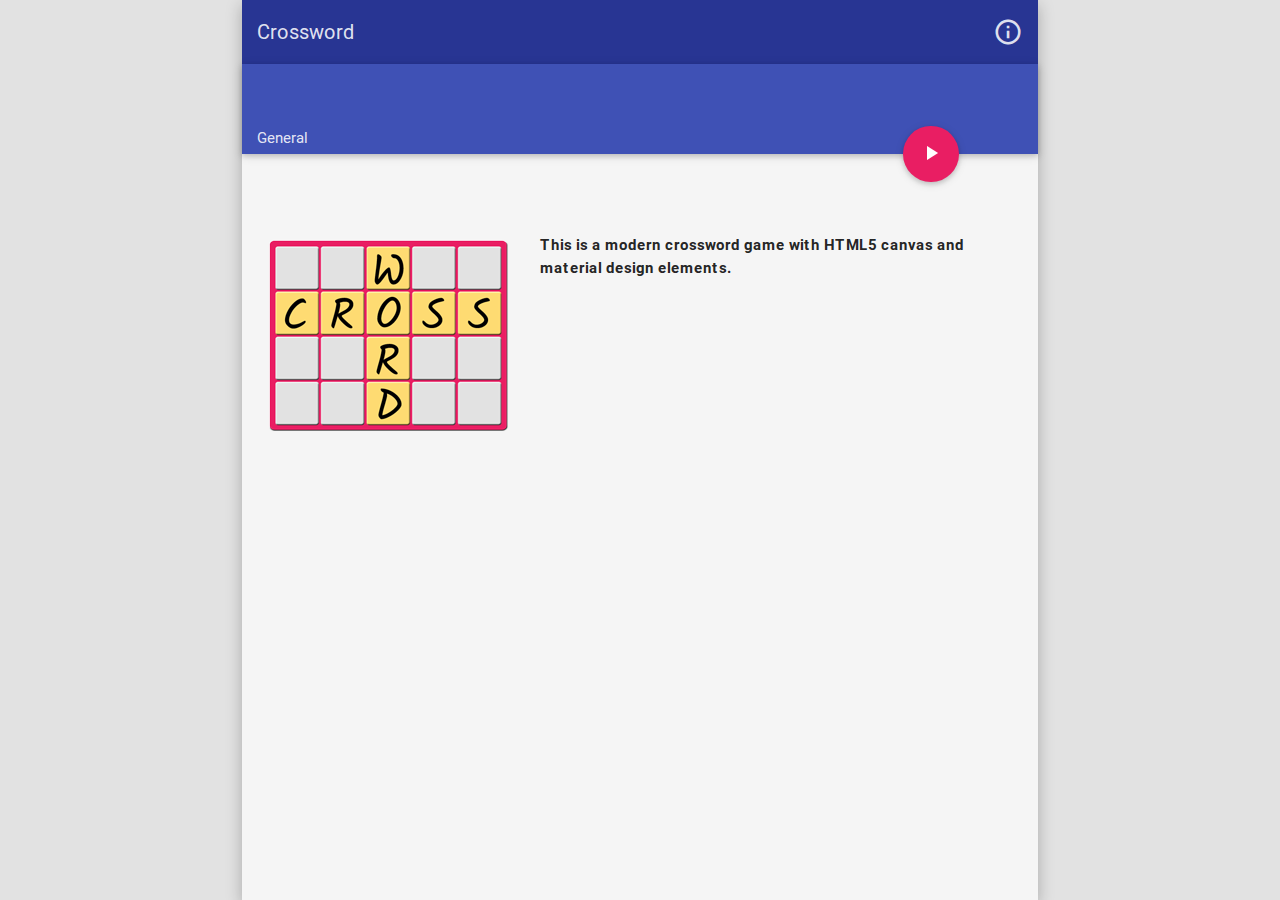
<file: crossword/index.html>
<!DOCTYPE html>
<html>

<head>
    <meta charset="utf-8">

    <meta name="viewport" content="width=device-width,initial-scale=1.0,user-scalable=0" />
    <meta http-equiv="Content-Type" content="text/html; charset=UTF-8">

    <title>Crossword</title>
    <meta name='keywords' content='html5 crossword' />
    <meta name='description' content='html5 crossword' />


    <link rel="stylesheet" type="text/css" href="css/materialize.min.css">
    <link rel="stylesheet" type="text/css" href="css/styles.css">
    <link href="https://fonts.googleapis.com/icon?family=Material+Icons" rel="stylesheet">


    <script type="text/javascript" src="js/easeljs-0.7.1.min.js"></script>
    <script type="text/javascript" src="js/jquery-2.1.4.min.js"></script>
    <script type="text/javascript" src="js/easytimer.min.js"></script>
    <script type="text/javascript" src="js/iscroll.js"></script>
    <script type="text/javascript" src="js/crossword.js"></script>
    <script type="text/javascript" src="js/materialize.js"></script>

</head>

<body ondragstart="return false">

    <div id="rotate" class="rotate"></div>

    <div id="content">


        <div id="loader" class="center">
            <div class="preloader-wrapper big active">
                <div class="spinner-layer spinner-blue">
                    <div class="circle-clipper left">
                        <div class="circle"></div>
                    </div>
                    <div class="gap-patch">
                        <div class="circle"></div>
                    </div>
                    <div class="circle-clipper right">
                        <div class="circle"></div>
                    </div>
                </div>

                <div class="spinner-layer spinner-red">
                    <div class="circle-clipper left">
                        <div class="circle"></div>
                    </div>
                    <div class="gap-patch">
                        <div class="circle"></div>
                    </div>
                    <div class="circle-clipper right">
                        <div class="circle"></div>
                    </div>
                </div>

                <div class="spinner-layer spinner-yellow">
                    <div class="circle-clipper left">
                        <div class="circle"></div>
                    </div>
                    <div class="gap-patch">
                        <div class="circle"></div>
                    </div>
                    <div class="circle-clipper right">
                        <div class="circle"></div>
                    </div>
                </div>

                <div class="spinner-layer spinner-green">
                    <div class="circle-clipper left">
                        <div class="circle"></div>
                    </div>
                    <div class="gap-patch">
                        <div class="circle"></div>
                    </div>
                    <div class="circle-clipper right">
                        <div class="circle"></div>
                    </div>
                </div>
            </div>

        </div>



        <div id="intro">

            <nav class="indigo darken-3 z-depth-0">
                <div class="nav-wrapper">
                    <div class="game_title v_center primary_text"></div>
                    <ul class="right">
                        <li class=""><a href="#modal1" class="modal-trigger"><i
                                    class="material-icons toolbar_item v_center primary_text">info_outline</i></a></li>
                    </ul>
                </div>
            </nav>

            <div class="indigo z-depth-1 start_container">

                <span id="crossword_theme" class="primary_text"></span>

                <div id="btn_start_wrapper">
                    <a id="btn_start" class="btn-floating btn-large waves-effect waves-light pink"><i
                            class="material-icons">play_arrow</i></a>
                </div>
            </div>


            <div id="intro_content">

                <div id="logo">
                    <img src="images/crossword.png" alt="logo">
                </div>
                <div class="desc_wrapper">
                    <p id="description"></p>
                </div>
                <div class="clear"></div>
            </div>




        </div>





        <div id="crossword">

            <nav class="indigo darken-3 z-depth-0">
                <div class="nav-wrapper">
                    <div id="main_title" class="v_center primary_text game_title"></div>
                    <ul class="right">
                        <li class=""><a id="reload" class="modal-trigger"><i
                                    class="material-icons toolbar_item v_center primary_text">undo</i></a></li>
                        <li class=""><a href="#modal1" class="modal-trigger"><i
                                    class="material-icons toolbar_item v_center primary_text">info_outline</i></a></li>
                    </ul>
                </div>
            </nav>


            <div class="indigo z-depth-1" id="header_clue_wrapper">
                <div id="header_clue" class="primary_text"></div>
            </div>

            <div id="game_view">
                <div id="game">
                    <div id="board">
                        <div id="dragger">
                            <input type="text" id="key_interceptor" maxlength="1" size="1" title="" />
                            <canvas id="crossword_canvas"></canvas>
                        </div>
                    </div>
                </div>

                <div id="modal2" class="modal">
                    <div class="modal-content">
                        <h4 id="clue_number">#</h4>
                        <p id="clue_text"></p>
                    </div>

                    <div class="modal-footer">
                        <a id="reveal_letter"
                            class="dialog_btn reveal_letter modal-action modal-close waves-effect waves-orange btn-flat"></a>
                        <a id="reveal_word"
                            class="dialog_btn reveal_word modal-action modal-close waves-effect waves-orange btn-flat"></a>
                        <a id="submit"
                            class="dialog_btn modal-action modal-close waves-effect waves-green btn-flat"></a>
                    </div>
                </div>


            </div>

            <div id="clue_list">

                <div id="across_container" class="clue_list_wrapper">
                    <div id="across_label" class="clue_list_label"></div>
                    <div id="across_list">
                        <ul id="across_list_ul"></ul>
                    </div>
                </div>

                <div id="down_container" class="clue_list_wrapper">
                    <div id="down_label" class="clue_list_label"></div>
                    <div id="down_list">
                        <ul id="down_list_ul"></ul>
                    </div>
                </div>

            </div>

            <footer class="page-footer blue-grey darken-4">





                <div id="cw_menu" class="fixed-action-btn vertical click-to-toggle">
                    <a class="btn-floating waves-effect waves-light pink">
                        <i class="large material-icons">menu</i>
                    </a>
                    <ul>
                        <li><a id="btn_menu_reset_zoom" class="btn-floating orange waves-effect waves-light"><i
                                    class="material-icons">zoom_out_map</i></a></li>
                        <li><a id="btn_menu_clear" class="btn-floating red waves-effect waves-light"><i
                                    class="material-icons">clear</i></a></li>
                        <li><a id="btn_menu_reveal_word"
                                class="btn-floating purple waves-effect waves-light bitmap_icon"><img
                                    class="reveal_word" src="images/revealword.png" alt="reveal word" /></a></li>
                        <li><a id="btn_menu_reveal_letter"
                                class="btn-floating green waves-effect waves-light bitmap_icon"><img
                                    class="reveal_letter" src="images/revealletter.png" alt="reveal letter" /></a></li>
                        <li><a id="btn_menu_check" class="btn-floating blue waves-effect waves-light"><i
                                    class="material-icons">spellcheck</i></a></li>
                    </ul>
                </div>

                <div id="chrono" class="primary_text"></div>


            </footer>

        </div>




        <div id="modal1" class="modal modal-fixed-footer">
            <div class="modal-content">
                <h4 id="help_title">Help</h4>
                <p id="help_text"></p>
            </div>
            <div class="modal-footer">
                <a id="btn_dialog_close" href="#"
                    class=" modal-action modal-close waves-effect waves-green btn-flat"></a>
            </div>
        </div>

        <div id="modal3" class="modal modal-fixed-footer">
            <div id="congrat" class="modal-content">
                <h4 id="congrat_title">Congratulations</h4>
                <div class="checkmark center">
                    <object data="images/checkmark.svg" type="image/svg+xml">

                    </object>

                </div>
            </div>
            <div class="modal-footer">
                <a href="#" class="dialog_close modal-action modal-close waves-effect waves-green btn-flat"></a>

            </div>
        </div>

        <div id="modal4" class="modal modal-fixed-footer">
            <div class="modal-content">
                <h4 id="clear_title">Clear</h4>
                <p id="clear_warning"></p>
            </div>
            <div class="modal-footer">
                <a id="btn-no" href="#" class="modal-action modal-close waves-effect waves-green btn-flat"></a>
                <a id="btn-yes" href="#" class="modal-action modal-close waves-effect waves-green btn-flat"></a>

            </div>
        </div>



    </div>



</body>

</html>
</file>
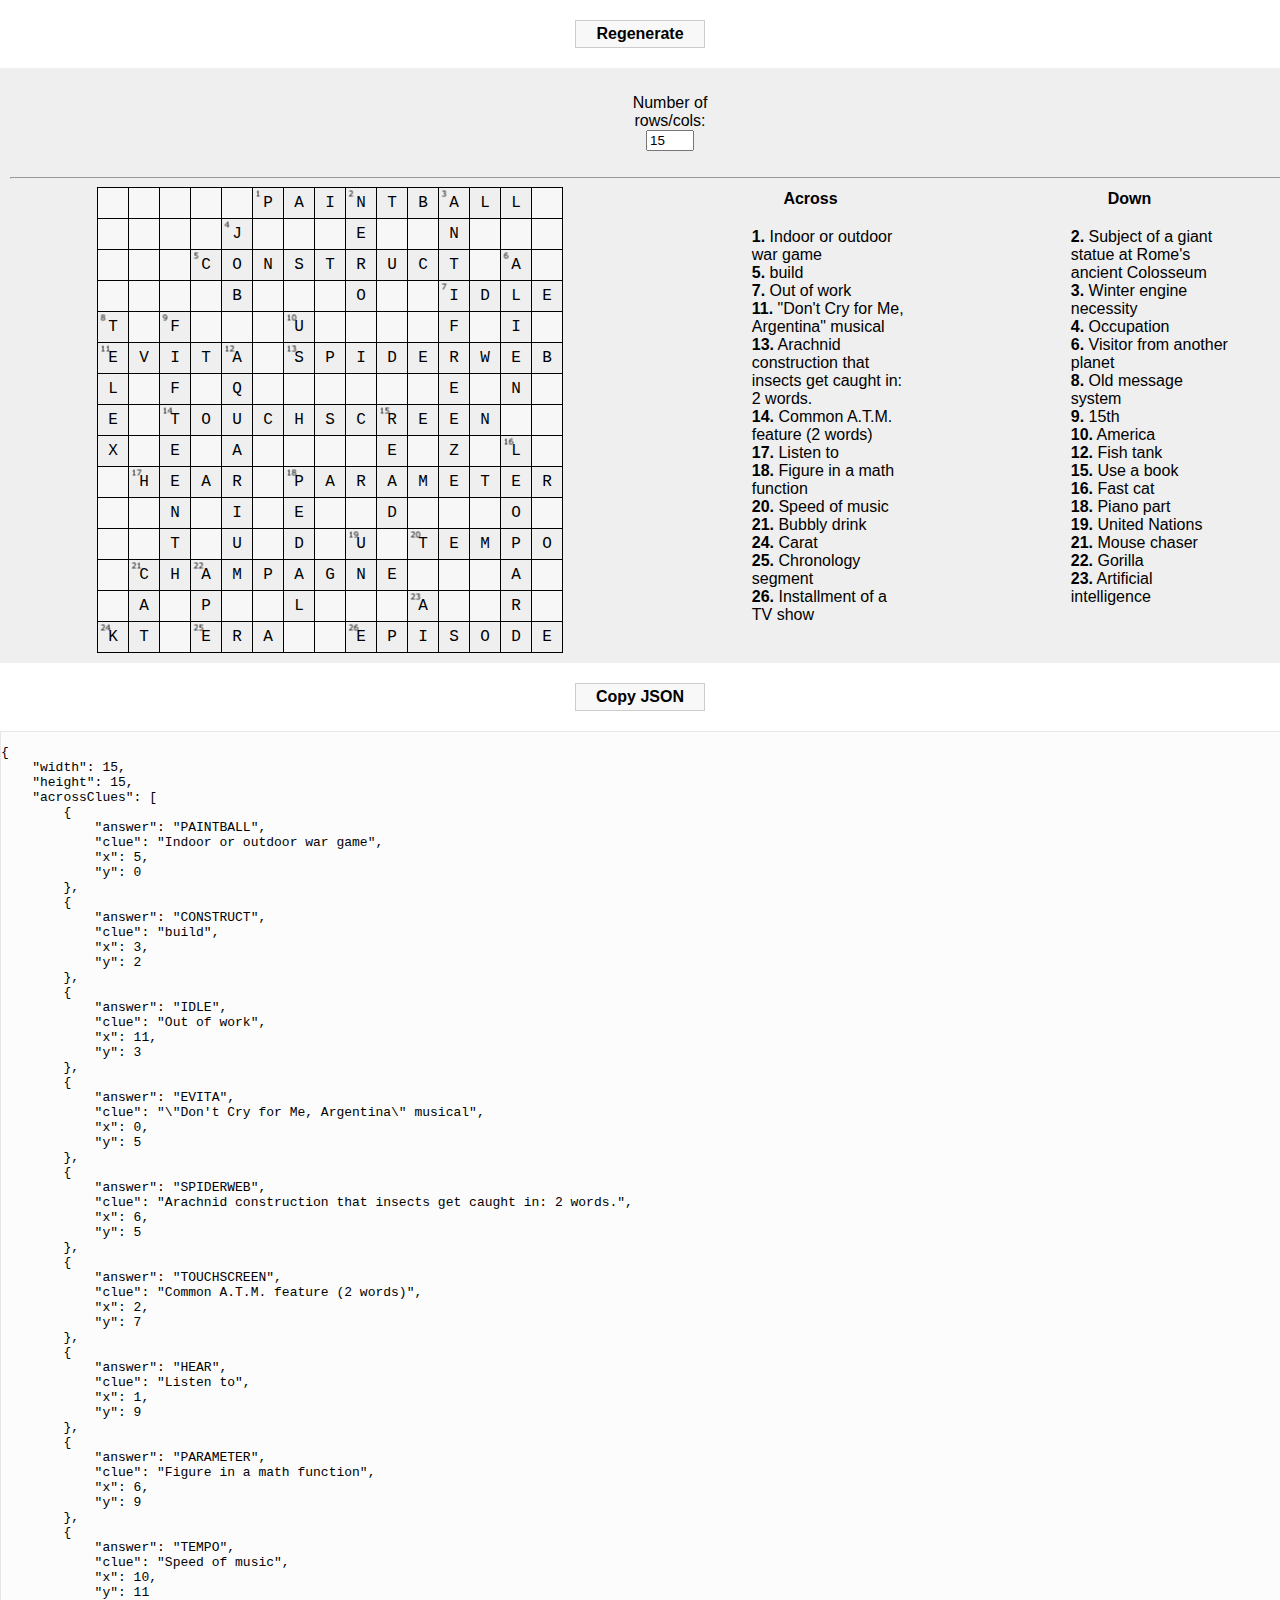
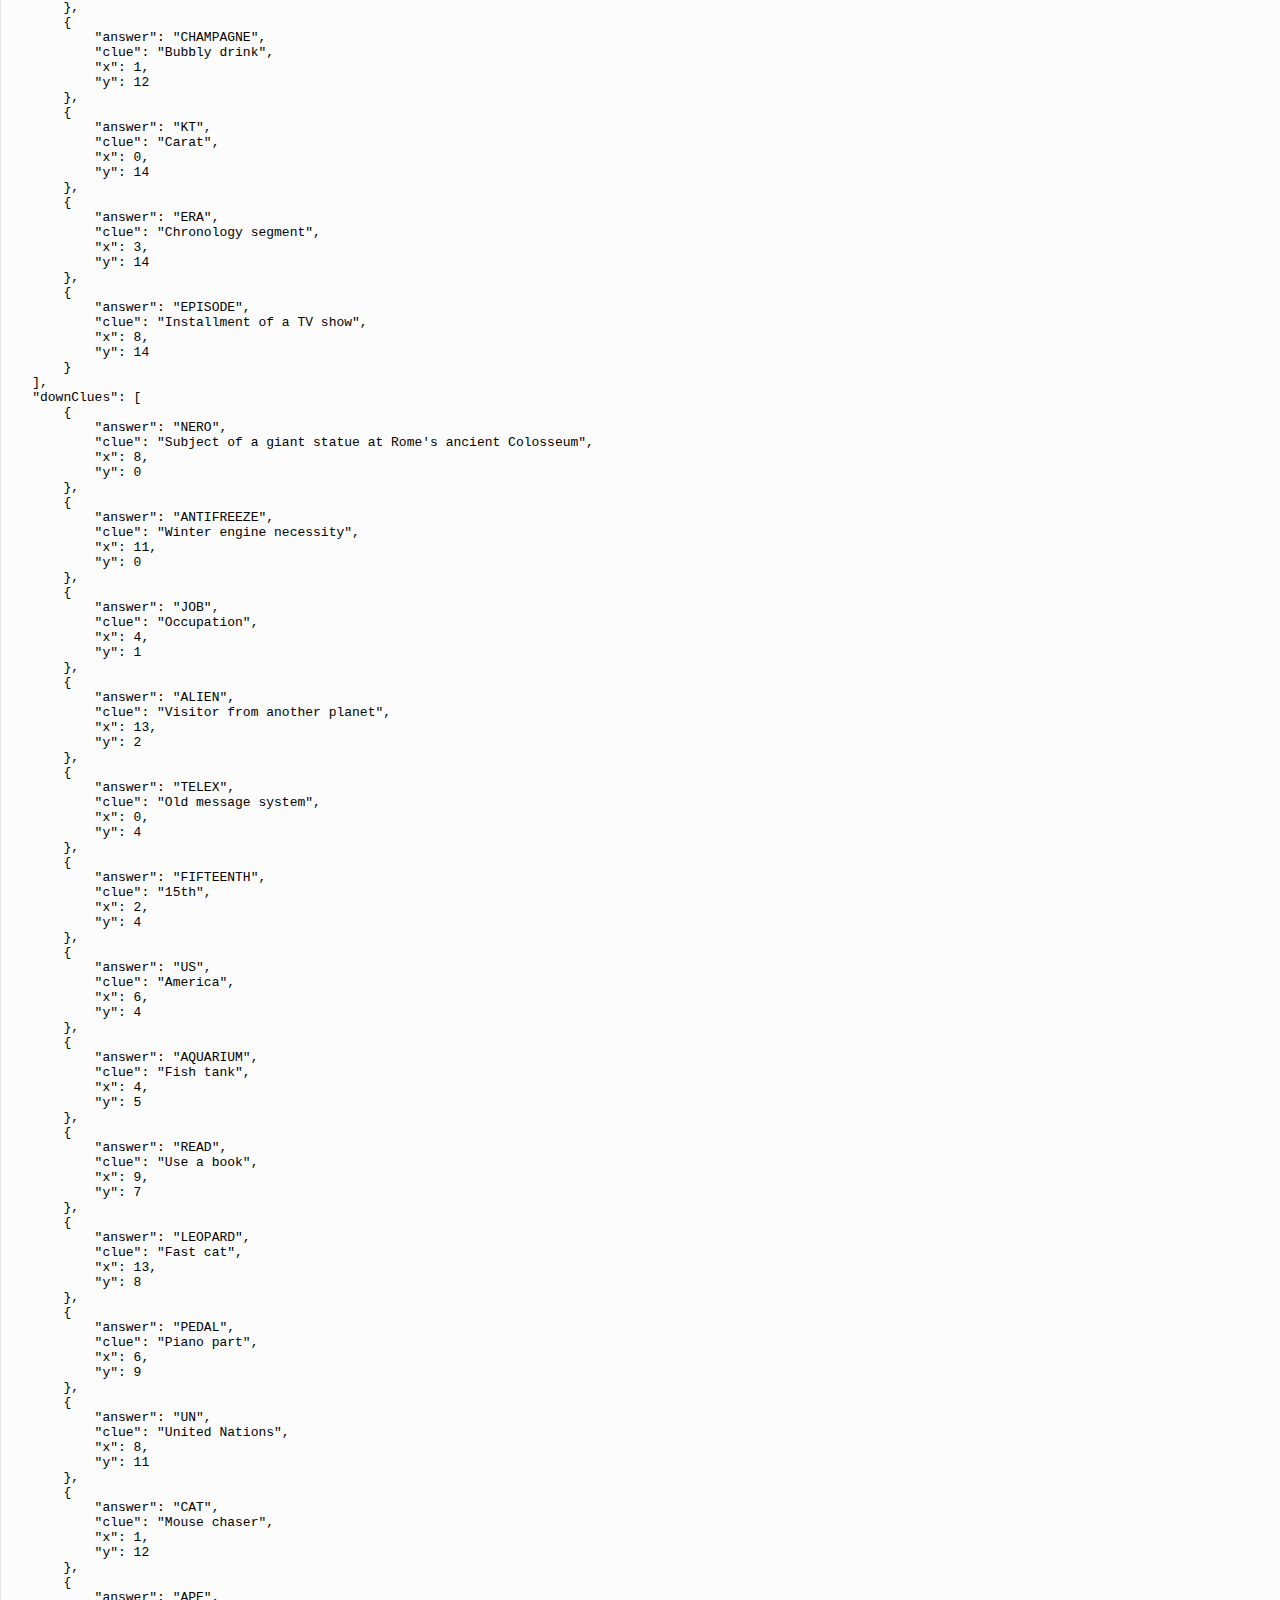
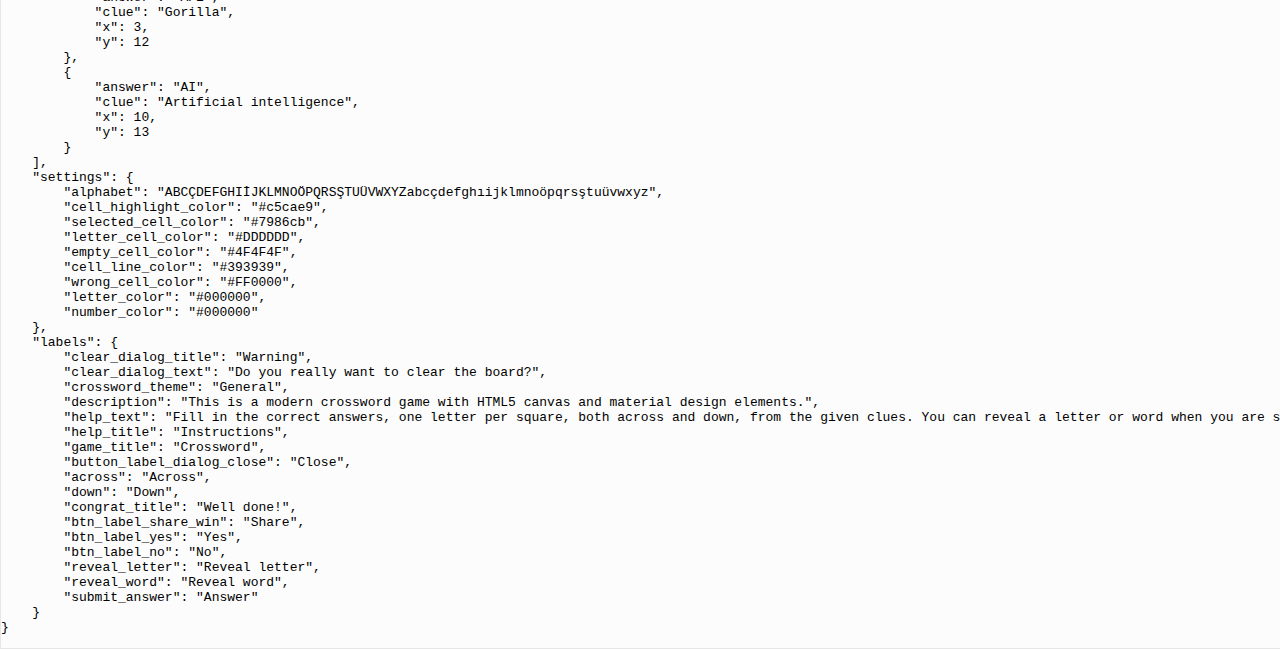
<file: generator/generator.html>
<!DOCTYPE html PUBLIC "-//W3C//DTD XHTML 1.0 Transitional//EN"
        "http://www.w3.org/TR/xhtml1/DTD/xhtml1-transitional.dtd">
<html xmlns="http://www.w3.org/1999/xhtml">
<head>
    <meta http-equiv="Content-Type" content="text/html; charset=utf-8"/>
    <title>Crossword Generator</title>

    <link type="text/css" rel="stylesheet" href="css/styles.css"/>
    <script type="text/javascript" src="data/words-clues.js"></script>
    <script type="text/javascript" src="data/settings.js"></script>
    <script type="text/javascript" src="data/labels.js"></script>


    <script type="text/javascript" src="js/crossword.js"></script>
    <script type="text/javascript" src="js/clipboard.min.js"></script>
    <script type="text/javascript" src="js/generator.js"></script>


</head>

<body>


<a href="#" id="regenerate">Regenerate</a>

<div id="generator">

    <ul>
        <li>
            <div class="line">
                <span class="label">Number of rows/cols:</span>
                <input id="size" type="text" value="15" class="cw_size"/>
            </div>
        </li>

       


    </ul>


    <hr/>


    <div class="half_width">
        <div id="crossword"></div>
    </div>


    <div class="half_width">
        <table id="clues">
            <thead>
            <tr>
                <th>Across</th>
                <th>Down</th>
            </tr>
            </thead>
            <tbody>
            <tr>
                <td>
                    <ul id="across"></ul>
                </td>
                <td>
                    <ul id="down"></ul>
                </td>
            </tr>
            </tbody>
        </table>
    </div>

</div>

<a href="#" id="copy" data-clipboard-target="#output">Copy JSON</a>

<div id="output">Output</div>

</body>
</html>
</file>
<file: crossword/css/styles.css>
* {
    margin: 0;
    padding: 0;
    list-style-type: none;
    font-size: 100%;
    border: 0 none;
    background: none repeat scroll 0 0 transparent
}

*:focus, *:active {
    outline: 0
}

body, html {
    height: 100%;
    background-color: #292D33;
    -webkit-touch-callout: none;
    -webkit-user-select: none;
    -khtml-user-select: none;
    -moz-user-select: none;
    -ms-user-select: none;
    user-select: none;
    overflow: hidden;
}


html {
    -webkit-text-size-adjust: 100%;
    -ms-text-size-adjust: 100%;
    -webkit-font-smoothing: antialiased
}



#rotate{
    width:100%;
    height:100%;
    position:absolute;
    z-index: 3000;
    top:0px;
    left:0px;
    background: white url('../images/rotate-to-portrait.png') no-repeat center center;
    display:none;
}







.game_title{
    font-size:20px;float:left;padding-left: 15px;
}


.start_container{
    width:100%;
    height:90px;
    padding-left: 15px;
    position:relative;
}



#crossword_theme{
    position:absolute;
    bottom:5px;
    margin-bottom: 0;
    left:15px


}

#btn_start_wrapper{
    position: absolute;
    z-index: 10;
    right:10%;
    bottom:0
}

#btn_start{
    bottom: -27.5px;
}

#chrono{
    position:absolute;
    left:15px;
    top:7px
}

#header_clue_wrapper{
    width:100%;
    height:36px;
    padding-left: 15px;
    position:relative;
    z-index: 500
}

img {
    vertical-align: middle;
    -ms-interpolation-mode: bicubic
}




button, input[type="button"], input[type="reset"], input[type="submit"] {
    cursor: pointer;
    -webkit-appearance: button
}


.clear, #intro:after {
    clear: both
}


#intro:before, #intro:after {
    display: table;
    line-height: 0;
    content: ""
}

.dialog_btn{
    width:100px;
    font-size: 10px;
    padding-left:5px;
    padding-right:5px;
    text-align: center;
}

#modal2{
    width:90%;
}




#description{
    margin-top:15px;
    color: rgba(0, 0, 0, 0.87);
    font-weight: bold;
    text-align: left;
}

.primary_text{
    color: rgba(255, 255, 255, 0.87);
}

#intro_content h1 {
    font: bold 26px/30px Arial, Helvetica, sans-serif
}





#content {
    height: 100%;
    background-color: #292D33;
    position: relative
}



#intro, #crossword {
    display: none;
    min-height: 100%
}

#crossword {
    display: block;
    position: absolute;
    width: 100%;
    top: -99999em;
    min-height: 100%;
    background-color: #AAA
}

#game_view {
    background-color: #fff;
    width:100%;
}





#intro {
    width: 100%;
    text-align: center;
    background-color: #f5f5f5;
}

.fixed-action-btn{
    position: absolute;
}

#intro_content {
    text-align: center;
    padding: 2px 16px 124px;
    max-width: 460px;
    margin: 30px auto
}





#logo img {
    width: 146px;
    height: auto;
}

#logo {
    padding: 20px 0 10px
}


.material-icons.md-48 { font-size: 48px; }
.material-icons.md-light { color: rgba(255, 255, 255, 1); }

.v_center{
    vertical-align: middle;
    display: table-cell !important;
}

.toolbar_item{
    line-height:56px;
    height:56px;
}



#loader {
    width: 100%;
    height: 100%;
    position: relative;
    text-align: center;
    background-color: #f5f5f5;
}

.preloader-wrapper{
    top: 45%;
}


#header_clue{
    display:table;
    vertical-align: middle;
    line-height: 36px;
    white-space: nowrap;
    overflow: hidden;
    text-overflow: ellipsis;
    width:100%;
}



.visible {
    display: block
}



@media all and (min-width: 500px) {

    #logo img {
        width: 182px;
        height: auto
    }

}

@media all and (min-width: 700px) {
    #logo img {
        width: 240px;
        height: auto
    }
}

@media (max-width: 600px) {

    .fixed-action-btn{
        bottom: 10px !important;
        right: 10%;
    }

    #clue_list{
        display: none;
    }

    .dialog_btn{
        width:90px;
    }

    #description{
        margin-top: 10px;
        overflow: hidden;
        text-overflow: ellipsis;
    }

    #logo {
        padding: 0px 0 10px;
    }
}






.page-footer {
    clear: both;
    position: absolute;
    bottom: 0;
    width: 100%;
    height:36px;
    display: table;
    padding:0 !important;
    margin-top: 0 !important;
    padding-top: 11px !important;
}


#clue_list{
    position: absolute;
    bottom: 0;
    max-height: none !important;
    cursor: default;
}

.clue_list_wrapper{
    height: 50%;
    position: relative;
}

.clue_list_label{
    height:20px;
    font-weight: bold;
    font-size: 14px;
    padding-left: 5px;
    border-top: 1px solid #e0e0e0;
    border-bottom: 1px solid #e0e0e0;
    background: #f9f9f9;
    -webkit-box-shadow: 0px 1px 1px 0px rgba(148,148,148,1);
    -moz-box-shadow: 0px 1px 1px 0px rgba(148,148,148,1);
    box-shadow: 0px 1px 1px 0px rgba(148,148,148,1);
}

.clue_text{
    font-size: 13px;
    padding-left: 5px;
    display: block;
}

#across_list, #down_list{
    position: absolute;
    width: 100%;
    top:20px;
    bottom:0;
    overflow-y: scroll;
}



.clue_hover{
    background: rgba(232, 234, 246, 0.50);;
}





.clue_highlight{
    background: #c5cae9;
}


.tile_animator {
    display: block; position: absolute;
    background: #4f52bb;
    border-radius: 100%;
    transform: scale(0);
}

.tile_animator.animate {animation: ripel 0.7s ease-in;}




.ink {
    display: block;
    position: absolute;
    background: #c5cae9;
    border-radius: 100%;
    transform: scale(0);
}

.ink.animate {animation: ripel 0.5s linear;}


@keyframes ripel {
    100% {opacity: 0; transform: scale(2.5);}
}

#clue_list ul li {
    list-style-type: none;
    position: relative;
    overflow: hidden;
}

#clue_list ul li a {
    display: block;
    color:black;
    text-decoration: none;
    cursor: pointer;
    user-select: none;
    position: relative;
    padding-top: 5px;
    padding-bottom: 5px;
}

li{
    cursor:pointer;
}


#board {
    position: absolute;
    z-index: 1;
    width: 100%;
    background: #b1b1b1;
    overflow: hidden;
    top: 100px;
    bottom: 36px
}


@media all and (min-width: 600px) {
    #content {
        max-width: 796px;
        margin: 0 auto;
        box-shadow: rgba(0, 0, 0, .25) 0 5px 15px;
        background-color: #fff
    }

    body, html {
        background-color: #e2e2e2
    }

    #game {
        width: 65%;
        float: left
    }

    #clue_list{
        box-shadow: none;
        position: relative;
        width: 35%;
        float: right;
        top: inherit;
        left: inherit;
        bottom: inherit
    }

    .desc_wrapper {
        float: right;
        width: 62%
    }

    #logo {
        float: left;
        width: 36%
    }

    #logo img {
        max-width: 100%
    }

    #intro_content {
        max-width: 780px !important;
        padding: 35px 16px 20px 0 !important
    }

    #clue_list {
        width: 35%;
        background-color: #fff;
        bottom: 36px;
        max-height: inherit !important;
        position: absolute;
        top: 100px;
        overflow: auto;
        right: 0;
        border-radius: 0
    }

    #board {
        bottom: 60px
    }

    .fixed-action-btn{
        bottom: 18px;
        right: 35.5%;
    }
}



.bitmap_icon{
    margin-left: auto;
    margin-right:auto;
    text-align: center;
}

@media all and (max-width: 480px) {

    #board {
        top: 89px
    }

}





#modal2.modal-footer a{
    font-size: 10px;
}







#dragger {
    -webkit-transition: all 300ms cubic-bezier(0.085, 0.385, 0.420, 0.975);
    -moz-transition: all 300ms cubic-bezier(0.085, 0.385, 0.420, 0.975);
    -ms-transition: all 300ms cubic-bezier(0.085, 0.385, 0.420, 0.975);
    -o-transition: all 300ms cubic-bezier(0.085, 0.385, 0.420, 0.975);
    transition: all 300ms cubic-bezier(0.085, 0.385, 0.420, 0.975);
    position: relative;
    -webkit-tap-highlight-color: rgba(0, 0, 0, 0);
    width: 100%;
    padding: 0;
    background-color: #444444;
}





.hidden {
    display: none
}


#svg2{
    width:90%;
    height:auto;
}



.checkmark {
    width: 200px;
    margin: 0 auto;
    margin-right:40%;

}

#congrat{
    overflow:hidden;
}



.check{
    stroke-dasharray: 110;
    stroke-dashoffset: -110;
    stroke-width: 0;
}

.check-complete{
    -webkit-animation: check 1s ease-in forwards;
    animation: check 1s ease-in forwards;
    stroke-width: 15;
    stroke-dashoffset: 0;
}





#key_interceptor{
    position:absolute;
    font-size:1px;
    opacity:0;
    left:-100px;
    top:-100px;
    -webkit-user-modify: read-write-plaintext-only;
}

#key_interceptor:focus{
    -webkit-user-modify: read-write-plaintext-only;
}


@media all and (min-width:600px) {
    #board {width:65%!important; 	bottom:36px;}
}

input[type="password"] { border:0 none; height:1px; background-color:transparent;}

#crossword_canvas{
    box-shadow:rgba(0,0,0,.3) 0 0 12px;
}
</file>
<file: generator/css/styles.css>
body, html{
    font-family: Arial, Helvetica, sans-serif;
    margin:0;
    width:100%;
    box-sizing: content-box;
}



#regenerate, #copy{
    width:120px;
    margin:auto;
    display:block;
    margin-top:20px;
    margin-bottom: 20px;
    font-weight: bold;
    text-align: center;
    background: #f8f8f8;
    border:1px solid #ccc;
    padding:4px;
    color:black;
}


a{
    text-decoration: none;
}

a#regenerate:hover, a#copy:hover{
    background: #f5f5f5;
}

a#regenerate:active, a#copy:active{
    background: #e3e3e3;
}



.label{
    width: 150px;
    display: block;
}

.cw_size{
    width: 40px;
    margin: 0 0 10px 0;
}

.half_width{
    width:50%;
    float:left
}

hr{
    width:100%;
}

#generator{
    display:block;
    width:100%;
    clear:both;
    overflow:auto;
    background: #efefef;
    padding:10px;
}

#output{
    width:100%;
    display:block;
    float:none;
    position: relative;
    border: 1px solid #e6e6e6;
    margin-top: 20px;
    background: #fcfcfc;
}

ul{
    display: block;
    text-align: center;
    margin-left: auto;
    margin-right: auto;
}

li{
    list-style-type: none;
    display: inline-block;

}


.line{
    float:left;
}



.crossword {
    border-collapse:collapse;
    font-family:"Courier New", Courier, monospace;
    text-align:center;
    margin-left: auto;
    margin-right: auto;


}

.crossword td {
    border:1px solid black;
    padding:0;
    margin:0;
    vertical-align:middle;
    padding:0;
    text-align:center;
    width:30px;
    height:30px;
    background: #efefef;
}

.crossword .no-border {
    /*border:none;*/
    background: #f7f7f7 !important;
}

#across li, #down li{
    display: block;
    text-align: left;
}

#clues {
    width:100%;

}

#clues td {
    vertical-align:top;
    width:50%;
}

td ul{
    width:50%;
}
</file>
